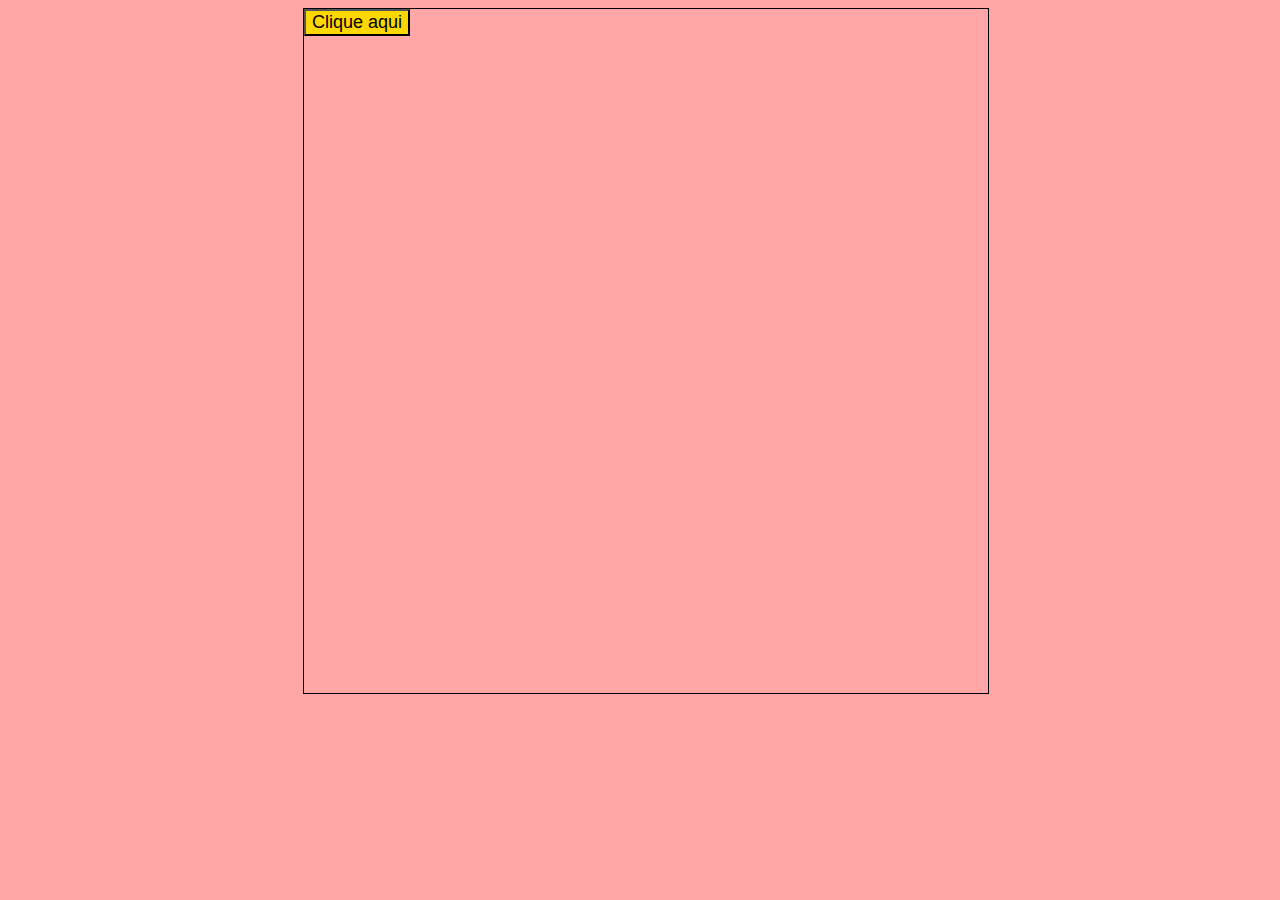
<file: Meus estudos/index.html>
<!DOCTYPE html>
<html lang="en">
<head>
    <meta charset="UTF-8">
    <meta name="viewport" content="width=device-width, initial-scale=1.0">
    <meta http-equiv="X-UA-Compatible" content="ie=edge">
    <title>Index - estudo anima 2</title>
    <link rel="stylesheet" href="css/estilo_principal.css">
</head>
<body>
    <section id="M01">
        <div id="Output"></div>
        
        <form action="estudo_anima.html">
        <button type="submit">Clique aqui</button></form>
    </section>
    
    <script>
     
    </script>
    
</body>
</html>
</file>
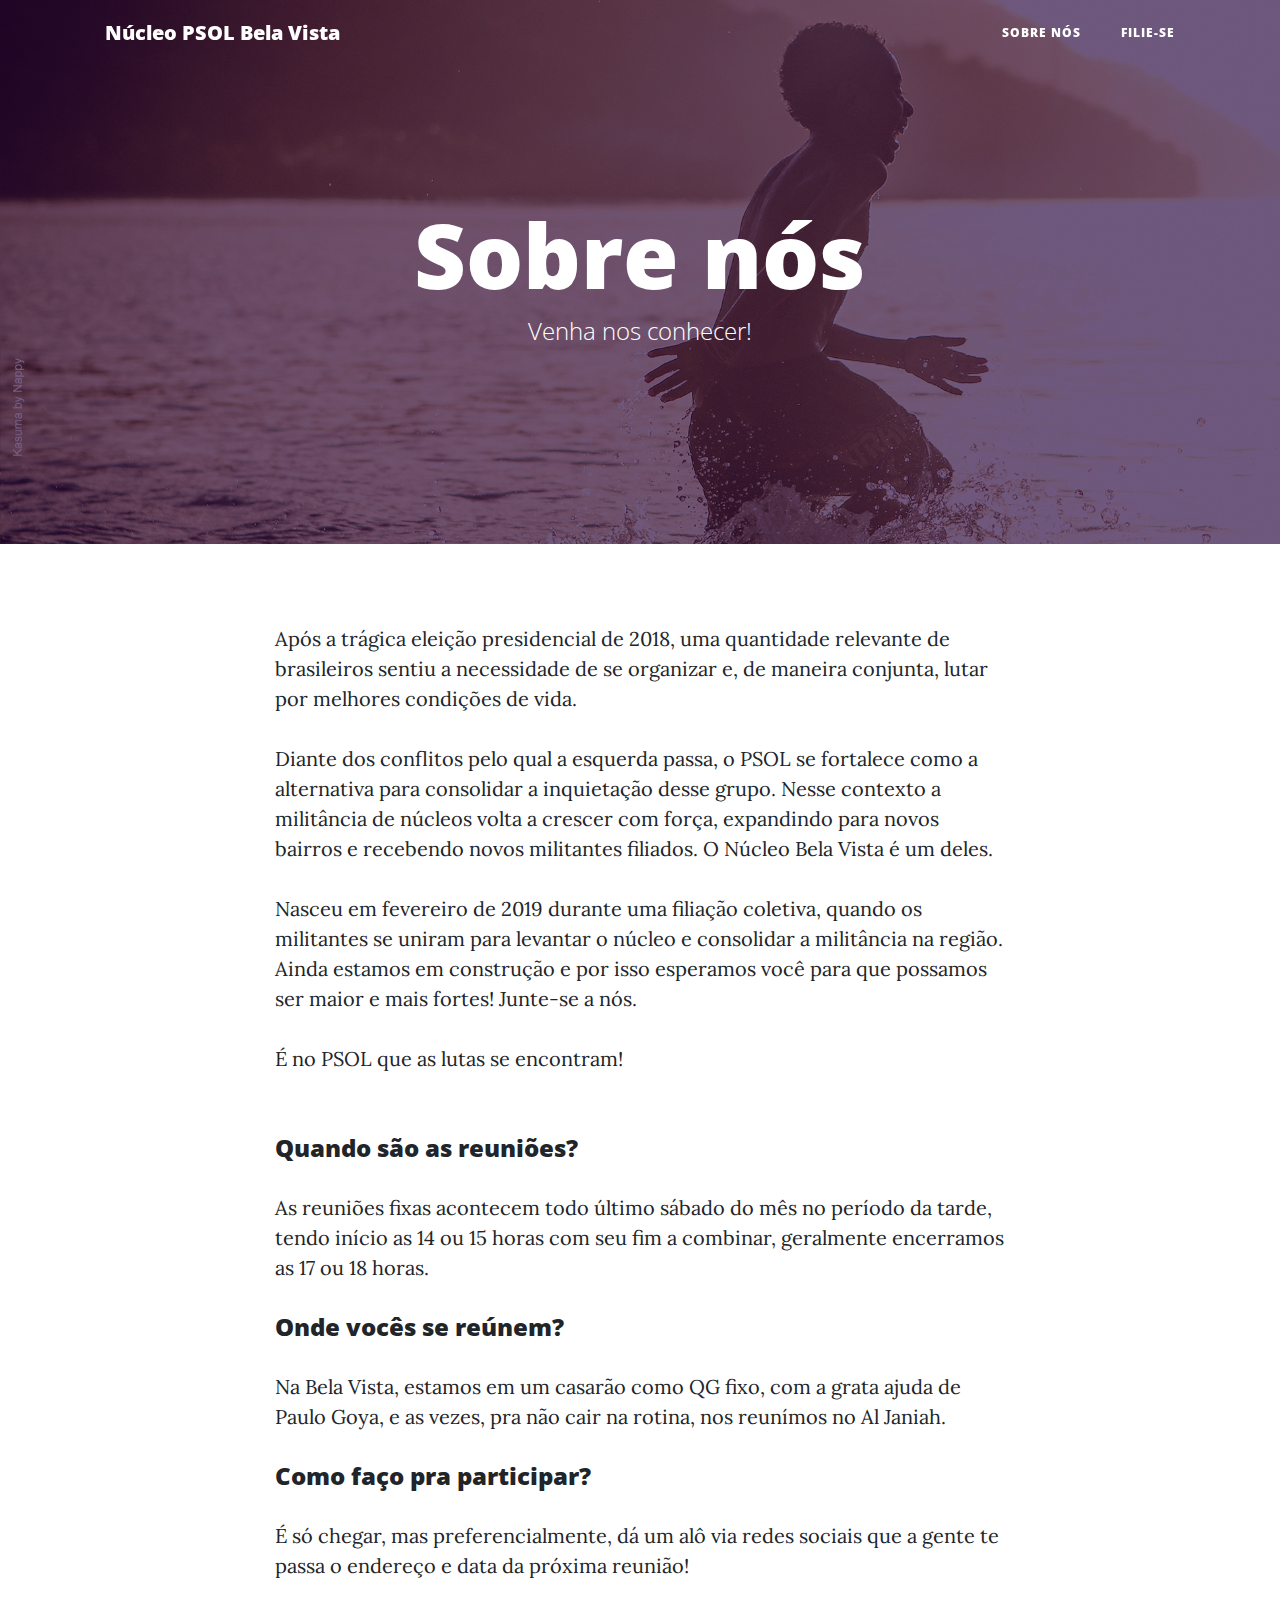
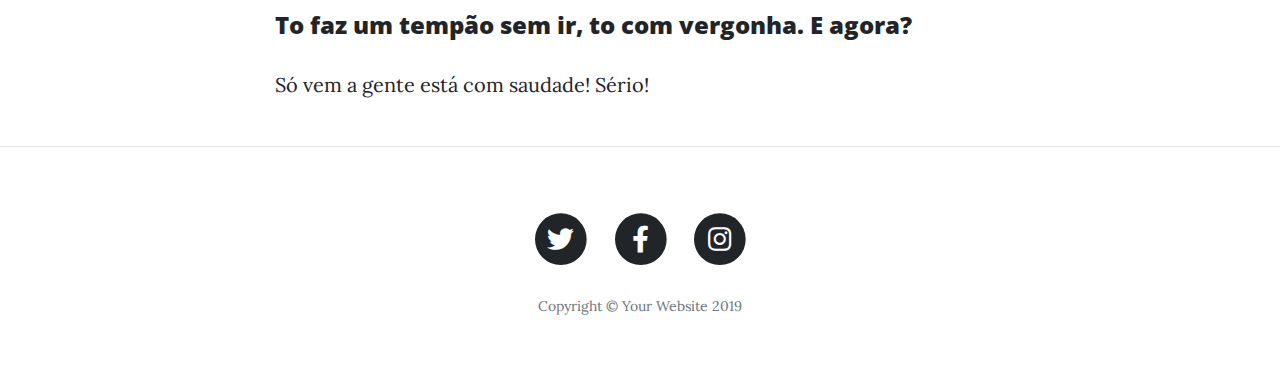
<file: about.html>
<!DOCTYPE html>
<html lang="en">

<head>

  <meta charset="utf-8">
  <meta name="viewport" content="width=device-width, initial-scale=1, shrink-to-fit=no">
  <meta name="description" content="">
  <meta name="author" content="">

  <title>Núcleo PSOL</title>

  <!-- Bootstrap core CSS -->
  <link href="vendor/bootstrap/css/bootstrap.min.css" rel="stylesheet">

  <!-- Custom fonts for this template -->
  <link href="vendor/fontawesome-free/css/all.min.css" rel="stylesheet" type="text/css">
  <link href='https://fonts.googleapis.com/css?family=Lora:400,700,400italic,700italic' rel='stylesheet' type='text/css'>
  <link href='https://fonts.googleapis.com/css?family=Open+Sans:300italic,400italic,600italic,700italic,800italic,400,300,600,700,800' rel='stylesheet' type='text/css'>

  <!-- Custom styles for this template -->
  <link href="css/clean-blog.min.css" rel="stylesheet">

</head>

<body>

  <!-- Navigation -->
  <nav class="navbar navbar-expand-lg navbar-light fixed-top" id="mainNav">
    <div class="container">
      <a class="navbar-brand" href="index.html">Núcleo PSOL Bela Vista</a>
      <button class="navbar-toggler navbar-toggler-right" type="button" data-toggle="collapse" data-target="#navbarResponsive" aria-controls="navbarResponsive" aria-expanded="false" aria-label="Toggle navigation">
        Menu
        <i class="fas fa-bars"></i>
      </button>
      <div class="collapse navbar-collapse" id="navbarResponsive">
        <ul class="navbar-nav ml-auto">
          <!-- <li class="nav-item">
            <a class="nav-link" href="especial.html">Especial</a>
          </li> -->
          <!-- <li class="nav-item">
            <a class="nav-link" href="acervo.html">Acervo</a>
          </li> -->
          <li class="nav-item">
            <a class="nav-link" href="about.html">Sobre nós</a>
          </li>
          <li class="nav-item">
            <a class="nav-link" href="contact.html">Filie-se</a>
          </li>
        </ul>
      </div>
    </div>
  </nav>

  <!-- Page Header -->
  <header class="masthead" style="background-image: url('img/about-bg.jpg')">
    <div class="overlay"></div>
    <div class="container">
      <div class="row">
        <div class="col-lg-8 col-md-10 mx-auto">
          <div class="page-heading">
            <h1>Sobre nós</h1>
            <span class="subheading">Venha nos conhecer!</span>
          </div>
        </div>
      </div>
    </div>
  </header>

  <!-- Main Content -->
  <div class="container">
    <div class="row">
      <div class="col-lg-8 col-md-10 mx-auto">
        <p>Após a trágica eleição presidencial de 2018, uma quantidade relevante de brasileiros sentiu a necessidade de se organizar e, de maneira conjunta, lutar por melhores condições de vida. </p> 
        <p>Diante dos conflitos pelo qual a esquerda passa, o PSOL se fortalece como a alternativa para consolidar a inquietação desse grupo. Nesse contexto a militância de núcleos volta a crescer com força, expandindo para novos bairros e recebendo novos militantes filiados. O Núcleo Bela Vista é um deles. </p>
        <p> Nasceu em fevereiro de 2019 durante uma filiação coletiva, quando os militantes se uniram para levantar o núcleo e consolidar a militância na região. Ainda estamos em construção e por isso esperamos você para que possamos ser maior e mais fortes! Junte-se a nós. </p>
        <p>É no PSOL que as lutas se encontram! </p>
        <br>
        <h4>Quando são as reuniões?</h4>
        <p>As reuniões fixas acontecem todo último sábado do mês no período da tarde, tendo início as 14 ou 15 horas com seu fim a combinar, geralmente encerramos as 17 ou 18 horas.</p>
        <h4>Onde vocês se reúnem?</h4>
        <p>Na Bela Vista, estamos em um casarão como QG fixo, com a grata ajuda de Paulo Goya, e as vezes, pra não cair na rotina, nos reunímos no Al Janiah.</p>
        <h4>Como faço pra participar?</h4>
        <p>É só chegar, mas preferencialmente, dá um alô via redes sociais que a gente te passa o endereço e data da próxima reunião!</p>
        <h4>To faz um tempão sem ir, to com vergonha. E agora?</h4>
        <p>Só vem a gente está com saudade! Sério!</p>
      </div>
    </div>
  </div>

  <hr>

  <!-- Footer -->
  <footer>
    <div class="container">
      <div class="row">
        <div class="col-lg-8 col-md-10 mx-auto">
          <ul class="list-inline text-center">
            <li class="list-inline-item">
              <a href="https://twitter.com/abelavistapsol">
                <span class="fa-stack fa-lg">
                  <i class="fas fa-circle fa-stack-2x"></i>
                  <i class="fab fa-twitter fa-stack-1x fa-inverse"></i>
                </span>
              </a>
            </li>
            <li class="list-inline-item">
              <a href="https://www.facebook.com/psolbelavista/">
                <span class="fa-stack fa-lg">
                  <i class="fas fa-circle fa-stack-2x"></i>
                  <i class="fab fa-facebook-f fa-stack-1x fa-inverse"></i>
                </span>
              </a>
            </li>
            <li class="list-inline-item">
              <a href="https://www.instagram.com/abelavistapsol/">
                <span class="fa-stack fa-lg">
                  <i class="fas fa-circle fa-stack-2x"></i>
                  <i class="fab fa-instagram fa-stack-1x fa-inverse"></i>
                </span>
              </a>
            </li>
          </ul>
          <p class="copyright text-muted">Copyright &copy; Your Website 2019</p>
        </div>
      </div>
    </div>
  </footer>

  <!-- Bootstrap core JavaScript -->
  <script src="vendor/jquery/jquery.min.js"></script>
  <script src="vendor/bootstrap/js/bootstrap.bundle.min.js"></script>

  <!-- Custom scripts for this template -->
  <script src="js/clean-blog.min.js"></script>

</body>

</html>
</file>
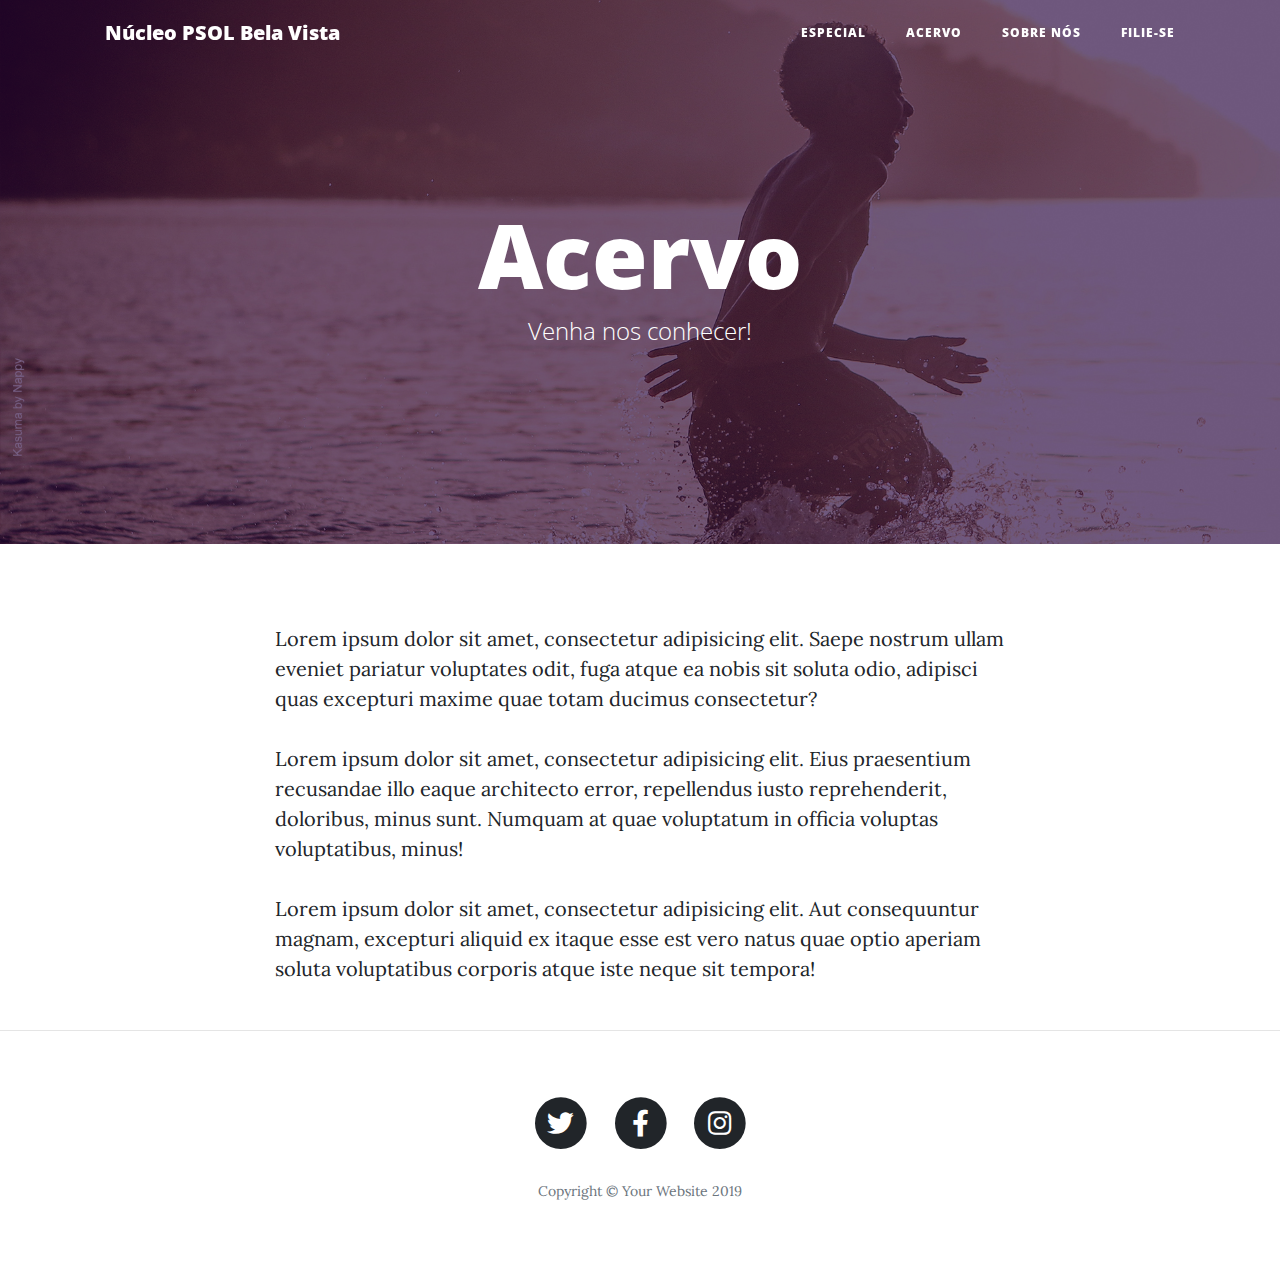
<file: acervo.html>
<!DOCTYPE html>
<html lang="en">

<head>

  <meta charset="utf-8">
  <meta name="viewport" content="width=device-width, initial-scale=1, shrink-to-fit=no">
  <meta name="description" content="">
  <meta name="author" content="">

  <title>Núcleo PSOL</title>

  <!-- Bootstrap core CSS -->
  <link href="vendor/bootstrap/css/bootstrap.min.css" rel="stylesheet">

  <!-- Custom fonts for this template -->
  <link href="vendor/fontawesome-free/css/all.min.css" rel="stylesheet" type="text/css">
  <link href='https://fonts.googleapis.com/css?family=Lora:400,700,400italic,700italic' rel='stylesheet' type='text/css'>
  <link href='https://fonts.googleapis.com/css?family=Open+Sans:300italic,400italic,600italic,700italic,800italic,400,300,600,700,800' rel='stylesheet' type='text/css'>

  <!-- Custom styles for this template -->
  <link href="css/clean-blog.min.css" rel="stylesheet">

</head>

<body>

  <!-- Navigation -->
  <nav class="navbar navbar-expand-lg navbar-light fixed-top" id="mainNav">
    <div class="container">
      <a class="navbar-brand" href="index.html">Núcleo PSOL Bela Vista</a>
      <button class="navbar-toggler navbar-toggler-right" type="button" data-toggle="collapse" data-target="#navbarResponsive" aria-controls="navbarResponsive" aria-expanded="false" aria-label="Toggle navigation">
        Menu
        <i class="fas fa-bars"></i>
      </button>
      <div class="collapse navbar-collapse" id="navbarResponsive">
        <ul class="navbar-nav ml-auto">
          <li class="nav-item">
            <a class="nav-link" href="especial.html">Especial</a>
          </li>
          <li class="nav-item">
            <a class="nav-link" href="acervo.html">Acervo</a>
          </li>
          <li class="nav-item">
            <a class="nav-link" href="about.html">Sobre nós</a>
          </li>
          <li class="nav-item">
            <a class="nav-link" href="contact.html">Filie-se</a>
          </li>
        </ul>
      </div>
    </div>
  </nav>

  <!-- Page Header -->
  <header class="masthead" style="background-image: url('img/about-bg.jpg')">
    <div class="overlay"></div>
    <div class="container">
      <div class="row">
        <div class="col-lg-8 col-md-10 mx-auto">
          <div class="page-heading">
            <h1>Acervo</h1>
            <span class="subheading">Venha nos conhecer!</span>
          </div>
        </div>
      </div>
    </div>
  </header>

  <!-- Main Content -->
  <div class="container">
    <div class="row">
      <div class="col-lg-8 col-md-10 mx-auto">
        <p>Lorem ipsum dolor sit amet, consectetur adipisicing elit. Saepe nostrum ullam eveniet pariatur voluptates odit, fuga atque ea nobis sit soluta odio, adipisci quas excepturi maxime quae totam ducimus consectetur?</p>
        <p>Lorem ipsum dolor sit amet, consectetur adipisicing elit. Eius praesentium recusandae illo eaque architecto error, repellendus iusto reprehenderit, doloribus, minus sunt. Numquam at quae voluptatum in officia voluptas voluptatibus, minus!</p>
        <p>Lorem ipsum dolor sit amet, consectetur adipisicing elit. Aut consequuntur magnam, excepturi aliquid ex itaque esse est vero natus quae optio aperiam soluta voluptatibus corporis atque iste neque sit tempora!</p>
      </div>
    </div>
  </div>

  <hr>

  <!-- Footer -->
  <footer>
    <div class="container">
      <div class="row">
        <div class="col-lg-8 col-md-10 mx-auto">
          <ul class="list-inline text-center">
            <li class="list-inline-item">
              <a href="https://twitter.com/abelavistapsol">
                <span class="fa-stack fa-lg">
                  <i class="fas fa-circle fa-stack-2x"></i>
                  <i class="fab fa-twitter fa-stack-1x fa-inverse"></i>
                </span>
              </a>
            </li>
            <li class="list-inline-item">
              <a href="https://www.facebook.com/psolbelavista/">
                <span class="fa-stack fa-lg">
                  <i class="fas fa-circle fa-stack-2x"></i>
                  <i class="fab fa-facebook-f fa-stack-1x fa-inverse"></i>
                </span>
              </a>
            </li>
            <li class="list-inline-item">
              <a href="https://www.instagram.com/abelavistapsol/">
                <span class="fa-stack fa-lg">
                  <i class="fas fa-circle fa-stack-2x"></i>
                  <i class="fab fa-instagram fa-stack-1x fa-inverse"></i>
                </span>
              </a>
            </li>
          </ul>
          <p class="copyright text-muted">Copyright &copy; Your Website 2019</p>
        </div>
      </div>
    </div>
  </footer>

  <!-- Bootstrap core JavaScript -->
  <script src="vendor/jquery/jquery.min.js"></script>
  <script src="vendor/bootstrap/js/bootstrap.bundle.min.js"></script>

  <!-- Custom scripts for this template -->
  <script src="js/clean-blog.min.js"></script>

</body>

</html>
</file>
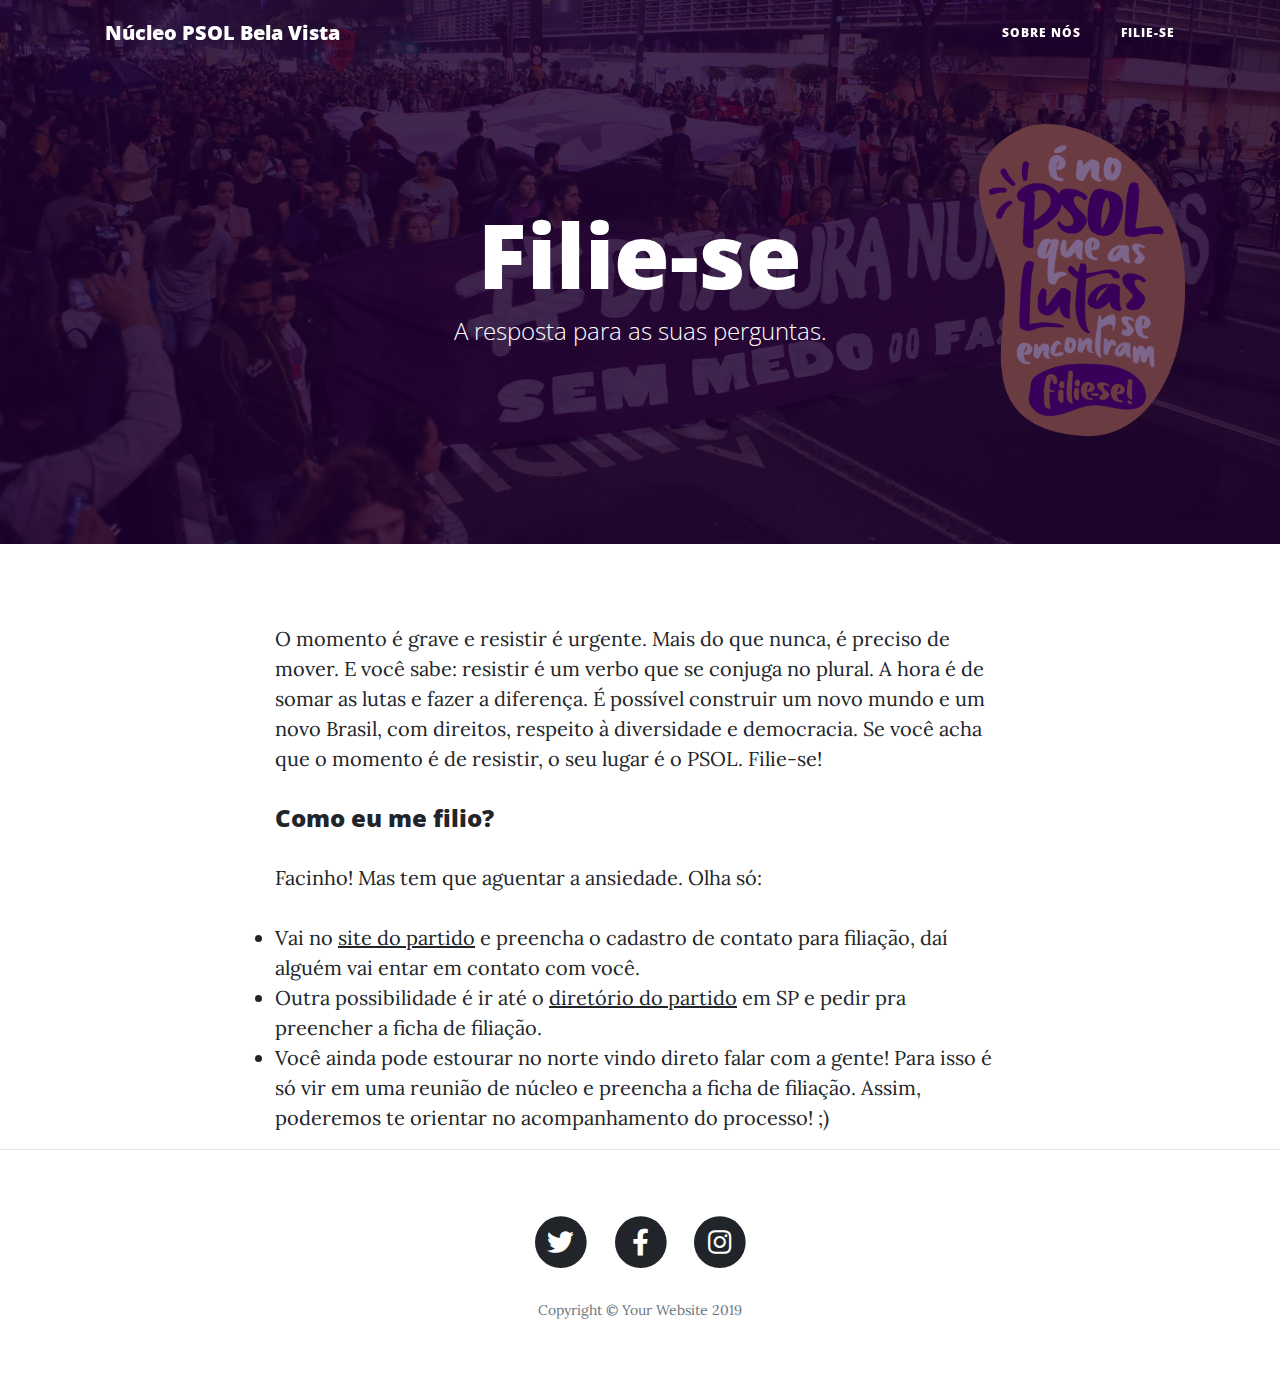
<file: contact.html>
<!DOCTYPE html>
<html lang="en">

<head>

  <meta charset="utf-8">
  <meta name="viewport" content="width=device-width, initial-scale=1, shrink-to-fit=no">
  <meta name="description" content="">
  <meta name="author" content="">

  <title>Núcleo PSOL</title>

  <!-- Bootstrap core CSS -->
  <link href="vendor/bootstrap/css/bootstrap.min.css" rel="stylesheet">

  <!-- Custom fonts for this template -->
  <link href="vendor/fontawesome-free/css/all.min.css" rel="stylesheet" type="text/css">
  <link href='https://fonts.googleapis.com/css?family=Lora:400,700,400italic,700italic' rel='stylesheet' type='text/css'>
  <link href='https://fonts.googleapis.com/css?family=Open+Sans:300italic,400italic,600italic,700italic,800italic,400,300,600,700,800' rel='stylesheet' type='text/css'>

  <!-- Custom styles for this template -->
  <link href="css/clean-blog.min.css" rel="stylesheet">

</head>

<body>

  <!-- Navigation -->
  <nav class="navbar navbar-expand-lg navbar-light fixed-top" id="mainNav">
    <div class="container">
      <a class="navbar-brand" href="index.html">Núcleo PSOL Bela Vista</a>
      <button class="navbar-toggler navbar-toggler-right" type="button" data-toggle="collapse" data-target="#navbarResponsive" aria-controls="navbarResponsive" aria-expanded="false" aria-label="Toggle navigation">
        Menu
        <i class="fas fa-bars"></i>
      </button>
      <div class="collapse navbar-collapse" id="navbarResponsive">
        <ul class="navbar-nav ml-auto">
         <!-- <li class="nav-item">
            <a class="nav-link" href="especial.html">Especial</a>
          </li> -->
          <!-- <li class="nav-item">
            <a class="nav-link" href="acervo.html">Acervo</a>
          </li> -->
          <li class="nav-item">
            <a class="nav-link" href="about.html">Sobre nós</a>
          </li>
          <li class="nav-item">
            <a class="nav-link" href="contact.html">Filie-se</a>
          </li>
        </ul>
      </div>
    </div>
  </nav>

  <!-- Page Header -->
  <header class="masthead" style="background-image: url('img/contact-bg.jpg')">
    <div class="overlay"></div>
    <div class="container">
      <div class="row">
        <div class="col-lg-8 col-md-10 mx-auto">
          <div class="page-heading">
            <h1>Filie-se</h1>
            <span class="subheading">A resposta para as suas perguntas.</span>
          </div>
        </div>
      </div>
    </div>
  </header>

  <!-- Main Content -->
  <div class="container">
    <div class="row">
      <div class="col-lg-8 col-md-10 mx-auto">
        <p>O momento é grave e resistir é urgente. Mais do que nunca, é preciso de mover. E você sabe: resistir é um verbo que se conjuga no plural. A hora é de somar as lutas e fazer a diferença. É possível construir um novo mundo e um novo Brasil, com direitos, respeito à diversidade e democracia.
          Se você acha que o momento é de resistir, o seu lugar é o PSOL. Filie-se!</p>
          <h4>Como eu me filio?</h4>
          <p>Facinho! Mas tem que aguentar a ansiedade. Olha só:</p>
          <li>Vai no <u><a href="http://psol50.org.br/filie-se/">site do partido</a></u> e preencha o cadastro de contato para filiação, daí alguém vai entar em contato com você.</li>
          <li>Outra possibilidade é ir até o <u><a href="https://goo.gl/maps/7hSURkDxfRbiSLjV6">diretório do partido</a></u> em SP e pedir pra preencher a ficha de filiação.</li>
          <li>Você ainda pode estourar no norte vindo direto falar com a gente! Para isso é só vir em uma reunião de núcleo e preencha a ficha de filiação. Assim, poderemos te orientar no acompanhamento do processo! ;)  </li>
      </div>
    </div>
  </div>

  <hr>

  <!-- Footer -->
  <footer>
    <div class="container">
      <div class="row">
        <div class="col-lg-8 col-md-10 mx-auto">
          <ul class="list-inline text-center">
            <li class="list-inline-item">
              <a href="https://twitter.com/abelavistapsol">
                <span class="fa-stack fa-lg">
                  <i class="fas fa-circle fa-stack-2x"></i>
                  <i class="fab fa-twitter fa-stack-1x fa-inverse"></i>
                </span>
              </a>
            </li>
            <li class="list-inline-item">
              <a href="https://www.facebook.com/psolbelavista/">
                <span class="fa-stack fa-lg">
                  <i class="fas fa-circle fa-stack-2x"></i>
                  <i class="fab fa-facebook-f fa-stack-1x fa-inverse"></i>
                </span>
              </a>
            </li>
            <li class="list-inline-item">
              <a href="https://www.instagram.com/abelavistapsol/">
                <span class="fa-stack fa-lg">
                  <i class="fas fa-circle fa-stack-2x"></i>
                  <i class="fab fa-instagram fa-stack-1x fa-inverse"></i>
                </span>
              </a>
            </li>
          </ul>
          <p class="copyright text-muted">Copyright &copy; Your Website 2019</p>
        </div>
      </div>
    </div>
  </footer>

  <!-- Bootstrap core JavaScript -->
  <script src="vendor/jquery/jquery.min.js"></script>
  <script src="vendor/bootstrap/js/bootstrap.bundle.min.js"></script>

  <!-- Contact Form JavaScript -->
  <script src="js/jqBootstrapValidation.js"></script>
  <script src="js/contact_me.js"></script>

  <!-- Custom scripts for this template -->
  <script src="js/clean-blog.min.js"></script>

</body>

</html>
</file>
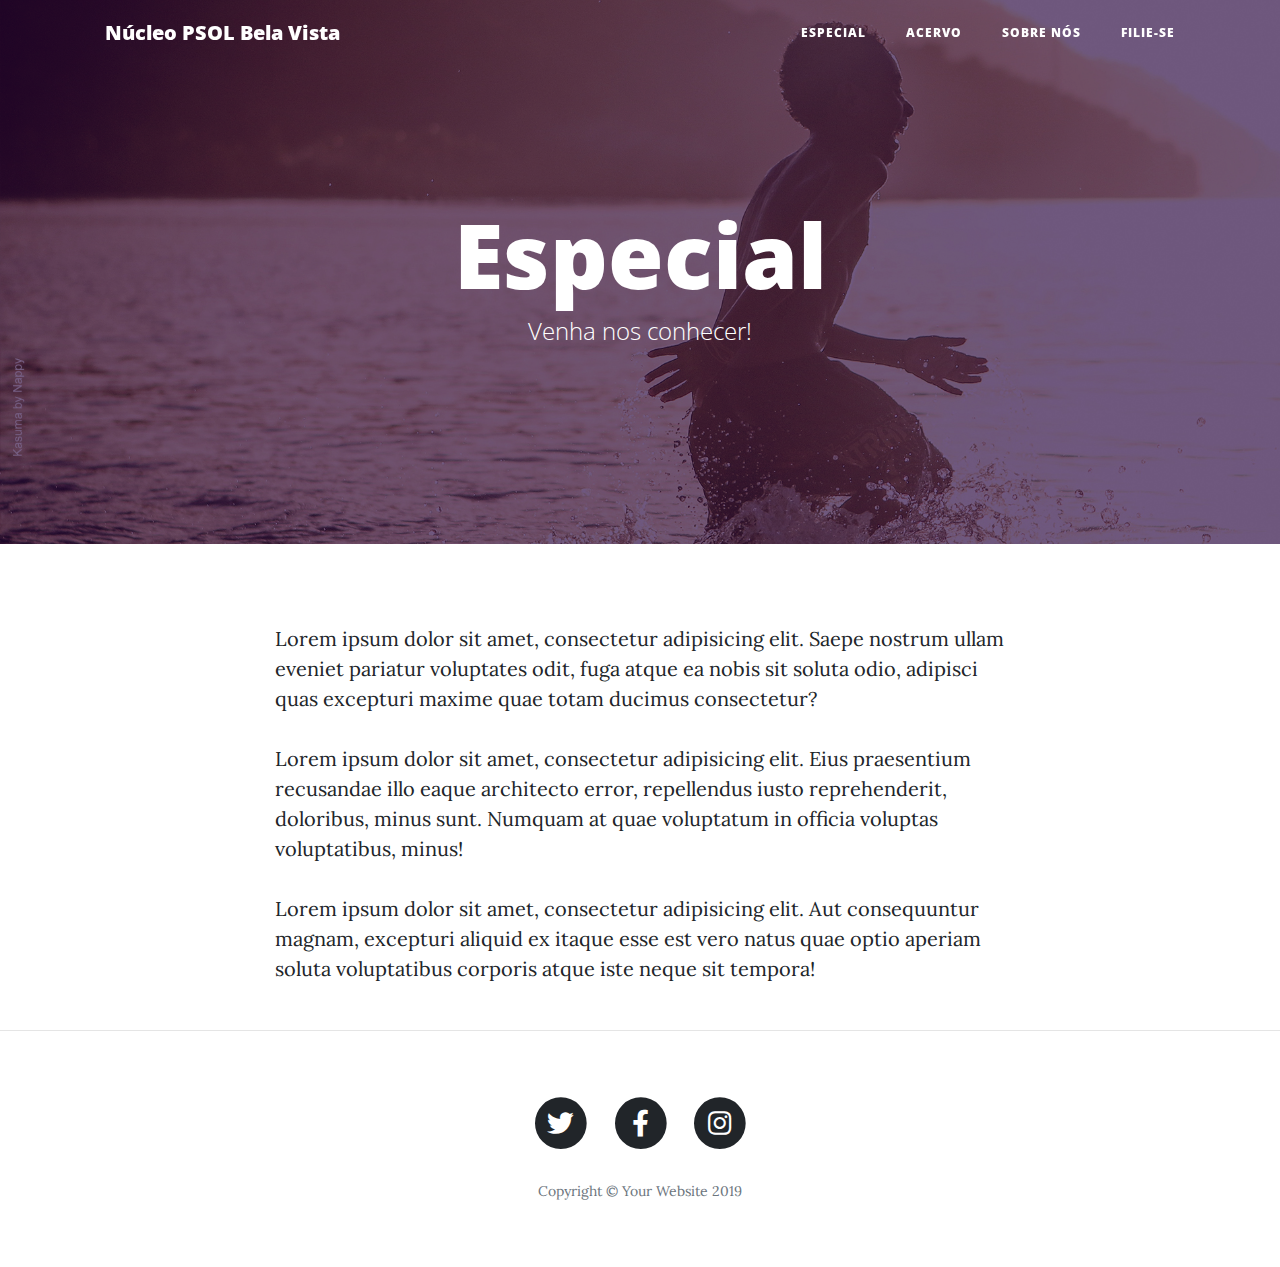
<file: especial.html>
<!DOCTYPE html>
<html lang="en">

<head>

  <meta charset="utf-8">
  <meta name="viewport" content="width=device-width, initial-scale=1, shrink-to-fit=no">
  <meta name="description" content="">
  <meta name="author" content="">

  <title>Núcleo PSOL</title>

  <!-- Bootstrap core CSS -->
  <link href="vendor/bootstrap/css/bootstrap.min.css" rel="stylesheet">

  <!-- Custom fonts for this template -->
  <link href="vendor/fontawesome-free/css/all.min.css" rel="stylesheet" type="text/css">
  <link href='https://fonts.googleapis.com/css?family=Lora:400,700,400italic,700italic' rel='stylesheet' type='text/css'>
  <link href='https://fonts.googleapis.com/css?family=Open+Sans:300italic,400italic,600italic,700italic,800italic,400,300,600,700,800' rel='stylesheet' type='text/css'>

  <!-- Custom styles for this template -->
  <link href="css/clean-blog.min.css" rel="stylesheet">

</head>

<body>

  <!-- Navigation -->
  <nav class="navbar navbar-expand-lg navbar-light fixed-top" id="mainNav">
    <div class="container">
      <a class="navbar-brand" href="index.html">Núcleo PSOL Bela Vista</a>
      <button class="navbar-toggler navbar-toggler-right" type="button" data-toggle="collapse" data-target="#navbarResponsive" aria-controls="navbarResponsive" aria-expanded="false" aria-label="Toggle navigation">
        Menu
        <i class="fas fa-bars"></i>
      </button>
      <div class="collapse navbar-collapse" id="navbarResponsive">
        <ul class="navbar-nav ml-auto">
          <li class="nav-item">
            <a class="nav-link" href="especial.html">Especial</a>
          </li>
          <li class="nav-item">
            <a class="nav-link" href="acervo.html">Acervo</a>
          </li>
          <li class="nav-item">
            <a class="nav-link" href="about.html">Sobre nós</a>
          </li>
          <li class="nav-item">
            <a class="nav-link" href="contact.html">Filie-se</a>
          </li>
        </ul>
      </div>
    </div>
  </nav>

  <!-- Page Header -->
  <header class="masthead" style="background-image: url('img/about-bg.jpg')">
    <div class="overlay"></div>
    <div class="container">
      <div class="row">
        <div class="col-lg-8 col-md-10 mx-auto">
          <div class="page-heading">
            <h1>Especial</h1>
            <span class="subheading">Venha nos conhecer!</span>
          </div>
        </div>
      </div>
    </div>
  </header>

  <!-- Main Content -->
  <div class="container">
    <div class="row">
      <div class="col-lg-8 col-md-10 mx-auto">
        <p>Lorem ipsum dolor sit amet, consectetur adipisicing elit. Saepe nostrum ullam eveniet pariatur voluptates odit, fuga atque ea nobis sit soluta odio, adipisci quas excepturi maxime quae totam ducimus consectetur?</p>
        <p>Lorem ipsum dolor sit amet, consectetur adipisicing elit. Eius praesentium recusandae illo eaque architecto error, repellendus iusto reprehenderit, doloribus, minus sunt. Numquam at quae voluptatum in officia voluptas voluptatibus, minus!</p>
        <p>Lorem ipsum dolor sit amet, consectetur adipisicing elit. Aut consequuntur magnam, excepturi aliquid ex itaque esse est vero natus quae optio aperiam soluta voluptatibus corporis atque iste neque sit tempora!</p>
      </div>
    </div>
  </div>

  <hr>

  <!-- Footer -->
  <footer>
    <div class="container">
      <div class="row">
        <div class="col-lg-8 col-md-10 mx-auto">
          <ul class="list-inline text-center">
            <li class="list-inline-item">
              <a href="https://twitter.com/abelavistapsol">
                <span class="fa-stack fa-lg">
                  <i class="fas fa-circle fa-stack-2x"></i>
                  <i class="fab fa-twitter fa-stack-1x fa-inverse"></i>
                </span>
              </a>
            </li>
            <li class="list-inline-item">
              <a href="https://www.facebook.com/psolbelavista/">
                <span class="fa-stack fa-lg">
                  <i class="fas fa-circle fa-stack-2x"></i>
                  <i class="fab fa-facebook-f fa-stack-1x fa-inverse"></i>
                </span>
              </a>
            </li>
            <li class="list-inline-item">
              <a href="https://www.instagram.com/abelavistapsol/">
                <span class="fa-stack fa-lg">
                  <i class="fas fa-circle fa-stack-2x"></i>
                  <i class="fab fa-instagram fa-stack-1x fa-inverse"></i>
                </span>
              </a>
            </li>
          </ul>
          <p class="copyright text-muted">Copyright &copy; Your Website 2019</p>
        </div>
      </div>
    </div>
  </footer>

  <!-- Bootstrap core JavaScript -->
  <script src="vendor/jquery/jquery.min.js"></script>
  <script src="vendor/bootstrap/js/bootstrap.bundle.min.js"></script>

  <!-- Custom scripts for this template -->
  <script src="js/clean-blog.min.js"></script>

</body>

</html>
</file>
<file: Meus estudos/css/estilo_principal.css>
/*Estilo principal da página para clicar e ganhar o seu kitgay*/
body{
    opacity: 20;
    background-color: #ff000059;
}

*{
    scroll-behavior: smooth;
}

::-webkit-scrollbar{ 
    width: 2px;
    height: 2px;
}

section#M01{
    border: 1px solid black;
    height: 684px;
    width: 684px;
    margin-left: 295px;
}
button{
    cursor: pointer;
    background-color: gold;
    font-size: 18px;
}
</file>
<file: css/clean-blog.min.css>
/*!
 * Start Bootstrap - Clean Blog v5.0.8 (https://startbootstrap.com/template-overviews/clean-blog)
 * Copyright 2013-2019 Start Bootstrap
 * Licensed under MIT (https://github.com/BlackrockDigital/startbootstrap-clean-blog/blob/master/LICENSE)
 */body{font-size:20px;color:#212529;font-family:Lora,'Times New Roman',serif}p{line-height:1.5;margin:30px 0}p a{text-decoration:underline}h1{font-weight:800;font-family:'Fascinate Inline','Open Sans','Helvetica Neue',Helvetica,Arial,sans-serif}h2,h3,h4,h5,h6{font-weight:800;font-family:'Open Sans','Helvetica Neue',Helvetica,Arial,sans-serif}a{color:#212529;transition:all .2s}a:focus,a:hover{color:#602786}blockquote{font-style:italic;color:#868e96}.section-heading{font-size:36px;font-weight:700;margin-top:60px}.caption{font-size:14px;font-style:italic;display:block;margin:0;padding:10px;text-align:center;border-bottom-right-radius:5px;border-bottom-left-radius:5px}::-moz-selection{color:#fff;background:#602786;text-shadow:none}::selection{color:#fff;background:#602786;text-shadow:none}img::-moz-selection{color:#fff;background:0 0}img::selection{color:#fff;background:0 0}img::-moz-selection{color:#fff;background:0 0}#mainNav{position:absolute;border-bottom:1px solid #e9ecef;background-color:#fff;font-family:'Open Sans','Helvetica Neue',Helvetica,Arial,sans-serif}#mainNav .navbar-brand{font-weight:800;color:#343a40}#mainNav .navbar-toggler{font-size:12px;font-weight:800;padding:13px;text-transform:uppercase;color:#343a40}#mainNav .navbar-nav>li.nav-item>a{font-size:12px;font-weight:800;letter-spacing:1px;text-transform:uppercase}@media only screen and (min-width:992px){#mainNav{border-bottom:1px solid transparent;background:0 0}#mainNav .navbar-brand{padding:10px 20px;color:#fff}#mainNav .navbar-brand:focus,#mainNav .navbar-brand:hover{color:rgba(255,255,255,.8)}#mainNav .navbar-nav>li.nav-item>a{padding:10px 20px;color:#fff}#mainNav .navbar-nav>li.nav-item>a:focus,#mainNav .navbar-nav>li.nav-item>a:hover{color:rgba(255,255,255,.8)}}@media only screen and (min-width:992px){#mainNav{transition:background-color .2s;transform:translate3d(0,0,0);-webkit-backface-visibility:hidden}#mainNav.is-fixed{position:fixed;top:-67px;transition:transform .2s;border-bottom:1px solid #fff;background-color:rgba(255,255,255,.9)}#mainNav.is-fixed .navbar-brand{color:#212529}#mainNav.is-fixed .navbar-brand:focus,#mainNav.is-fixed .navbar-brand:hover{color:#602786}#mainNav.is-fixed .navbar-nav>li.nav-item>a{color:#212529}#mainNav.is-fixed .navbar-nav>li.nav-item>a:focus,#mainNav.is-fixed .navbar-nav>li.nav-item>a:hover{color:#602786}#mainNav.is-visible{transform:translate3d(0,100%,0)}}header.masthead{margin-bottom:50px;background:no-repeat center center;background-color:#868e96;background-attachment:scroll;position:relative;background-size:cover}header.masthead .overlay{position:absolute;top:0;left:0;height:100%;width:100%;background-color:#270040;opacity:.6}header.masthead .page-heading,header.masthead .post-heading,header.masthead .site-heading{padding:200px 0 150px;color:#fff}@media only screen and (min-width:768px){header.masthead .page-heading,header.masthead .post-heading,header.masthead .site-heading{padding:200px 0}}header.masthead .page-heading,header.masthead .site-heading{text-align:center}header.masthead .page-heading h1,header.masthead .site-heading h1{font-size:50px;margin-top:0}header.masthead .page-heading .subheading,header.masthead .site-heading .subheading{font-size:24px;font-weight:300;line-height:1.1;display:block;margin:10px 0 0;font-family:'Open Sans','Helvetica Neue',Helvetica,Arial,sans-serif}@media only screen and (min-width:768px){header.masthead .page-heading h1,header.masthead .site-heading h1{font-size:90px}}header.masthead .post-heading h1{font-size:35px}header.masthead .post-heading .meta,header.masthead .post-heading .subheading{line-height:1.1;display:block}header.masthead .post-heading .subheading{font-size:24px;font-weight:600;margin:10px 0 30px;font-family:'Open Sans','Helvetica Neue',Helvetica,Arial,sans-serif}header.masthead .post-heading .meta{font-size:20px;font-weight:300;font-style:italic;font-family:Lora,'Times New Roman',serif}header.masthead .post-heading .meta a{color:#fff}@media only screen and (min-width:768px){header.masthead .post-heading h1{font-size:55px}header.masthead .post-heading .subheading{font-size:30px}}.post-preview>a{color:#212529}.post-preview>a:focus,.post-preview>a:hover{text-decoration:none;color:#602786}.post-preview>a>.post-title{font-size:30px;margin-top:30px;margin-bottom:10px}.post-preview>a>.post-subtitle{font-weight:300;margin:0 0 10px}.post-preview>.post-meta{font-size:18px;font-style:italic;margin-top:0;color:#868e96}.post-preview>.post-meta>a{text-decoration:none;color:#212529}.post-preview>.post-meta>a:focus,.post-preview>.post-meta>a:hover{text-decoration:underline;color:#602786}@media only screen and (min-width:768px){.post-preview>a>.post-title{font-size:36px}}.floating-label-form-group{font-size:14px;position:relative;margin-bottom:0;padding-bottom:.5em;border-bottom:1px solid #dee2e6}.floating-label-form-group input,.floating-label-form-group textarea{font-size:1.5em;position:relative;z-index:1;padding:0;resize:none;border:none;border-radius:0;background:0 0;box-shadow:none!important;font-family:Lora,'Times New Roman',serif}.floating-label-form-group input::-webkit-input-placeholder,.floating-label-form-group textarea::-webkit-input-placeholder{color:#868e96;font-family:Lora,'Times New Roman',serif}.floating-label-form-group label{font-size:.85em;line-height:1.764705882em;position:relative;z-index:0;top:2em;display:block;margin:0;transition:top .3s ease,opacity .3s ease;vertical-align:middle;vertical-align:baseline;opacity:0}.floating-label-form-group .help-block{margin:15px 0}.floating-label-form-group-with-value label{top:0;opacity:1}.floating-label-form-group-with-focus label{color:#602786}form .form-group:first-child .floating-label-form-group{border-top:1px solid #dee2e6}footer{padding:50px 0 65px}footer .list-inline{margin:0;padding:0}footer .copyright{font-size:14px;margin-bottom:0;text-align:center}.btn{font-size:14px;font-weight:800;padding:15px 25px;letter-spacing:1px;text-transform:uppercase;border-radius:0;font-family:'Open Sans','Helvetica Neue',Helvetica,Arial,sans-serif}.btn-primary{background-color:#602786;border-color:#602786}.btn-primary:active,.btn-primary:focus,.btn-primary:hover{color:#fff;background-color:#35154b!important;border-color:#35154b!important}.btn-lg{font-size:16px;padding:25px 35px}
</file>
